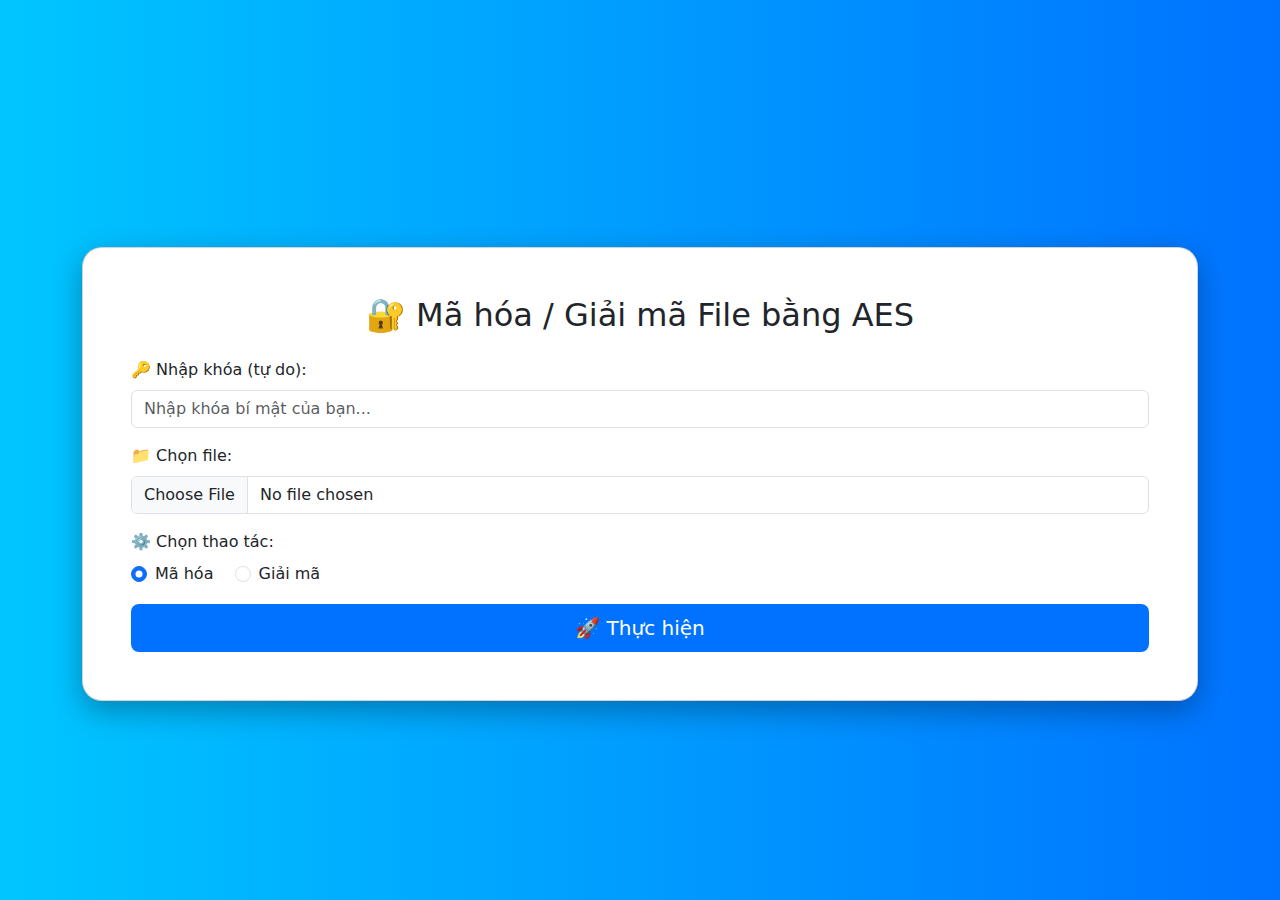
<file: index.html>
<!DOCTYPE html>
<html lang="vi">
<head>
  <meta charset="UTF-8" />
  <meta name="viewport" content="width=device-width, initial-scale=1.0"/>
  <title>AES File Encryption/Decryption</title>
  <link href="https://cdn.jsdelivr.net/npm/bootstrap@5.3.3/dist/css/bootstrap.min.css" rel="stylesheet">
  <style>
    body {
      background: linear-gradient(to right, #00c6ff, #0072ff);
      min-height: 100vh;
      display: flex;
      justify-content: center;
      align-items: center;
      padding: 2rem;
      overflow: hidden;
    }

    .card {
      border-radius: 20px;
      box-shadow: 0 10px 30px rgba(0,0,0,0.3);
      position: relative;
      z-index: 2;
    }

    .btn-custom {
      background-color: #0072ff;
      color: white;
      transition: 0.3s ease-in-out;
    }

    .btn-custom:hover {
      background-color: #0056d2;
    }

    /* Logo animation */
    .logo {
      position: absolute;
      top: 30px;
      left: 50%;
      transform: translateX(-50%);
      width: 100px;
      height: 100px;
      background-image: url('https://cdn-icons-png.flaticon.com/512/3064/3064197.png'); /* Hình ổ khóa */
      background-size: cover;
      border-radius: 50%;
      animation: rotateLogo 10s linear infinite;
      z-index: 1;
      transition: transform 0.2s ease-out;
    }

    @keyframes rotateLogo {
      0% { transform: translateX(-50%) rotate(0deg); }
      100% { transform: translateX(-50%) rotate(360deg); }
    }

  </style>
</head>
<body>
  <!-- Logo chuyển động -->
  <div class="logo" id="logo"></div>

  <div class="container">
    <div class="card p-5 mt-5">
      <h2 class="text-center mb-4">🔐 Mã hóa / Giải mã File bằng AES</h2>
      
      <form id="aesForm" method="POST" enctype="multipart/form-data">
        <div class="mb-3">
          <label for="keyInput" class="form-label">🔑 Nhập khóa (tự do):</label>
          <input type="text" class="form-control" id="keyInput" name="key" required placeholder="Nhập khóa bí mật của bạn...">
        </div>

        <div class="mb-3">
          <label for="fileInput" class="form-label">📁 Chọn file:</label>
          <input class="form-control" type="file" id="fileInput" name="file" required>
        </div>

        <div class="mb-3">
          <label class="form-label">⚙️ Chọn thao tác:</label><br/>
          <div class="form-check form-check-inline">
            <input class="form-check-input" type="radio" name="action" id="encrypt" value="encrypt" checked>
            <label class="form-check-label" for="encrypt">Mã hóa</label>
          </div>
          <div class="form-check form-check-inline">
            <input class="form-check-input" type="radio" name="action" id="decrypt" value="decrypt">
            <label class="form-check-label" for="decrypt">Giải mã</label>
          </div>
        </div>

        <div class="d-grid">
          <button type="submit" class="btn btn-custom btn-lg">🚀 Thực hiện</button>
        </div>
      </form>

      <div id="result" class="mt-4 text-center d-none">
        <p class="text-success fw-bold">✅ Xử lý thành công! Nhấn để tải file:</p>
        <a id="downloadLink" href="#" class="btn btn-success">⬇️ Tải file kết quả</a>
      </div>
    </div>
  </div>

  <script>
    // Xử lý form gửi và trả file
    const form = document.getElementById("aesForm");
    const resultDiv = document.getElementById("result");
    const downloadLink = document.getElementById("downloadLink");

    form.addEventListener("submit", async function (e) {
      e.preventDefault();

      const formData = new FormData(form);
      const response = await fetch("/process", {
        method: "POST",
        body: formData
      });

      if (response.ok) {
        const blob = await response.blob();
        const url = window.URL.createObjectURL(blob);
        downloadLink.href = url;
        downloadLink.download = "result.aes";
        resultDiv.classList.remove("d-none");
      } else {
        alert("❌ Đã xảy ra lỗi khi xử lý file.");
      }
    });

    // Hiệu ứng di chuyển logo theo chuột
    const logo = document.getElementById("logo");
    document.addEventListener("mousemove", (e) => {
      const x = (e.clientX / window.innerWidth - 0.5) * 30;
      const y = (e.clientY / window.innerHeight - 0.5) * 30;
      logo.style.transform = `translateX(-50%) rotate(0deg) translate(${x}px, ${y}px)`;
    });
  </script>
</body>
</html>
</file>
